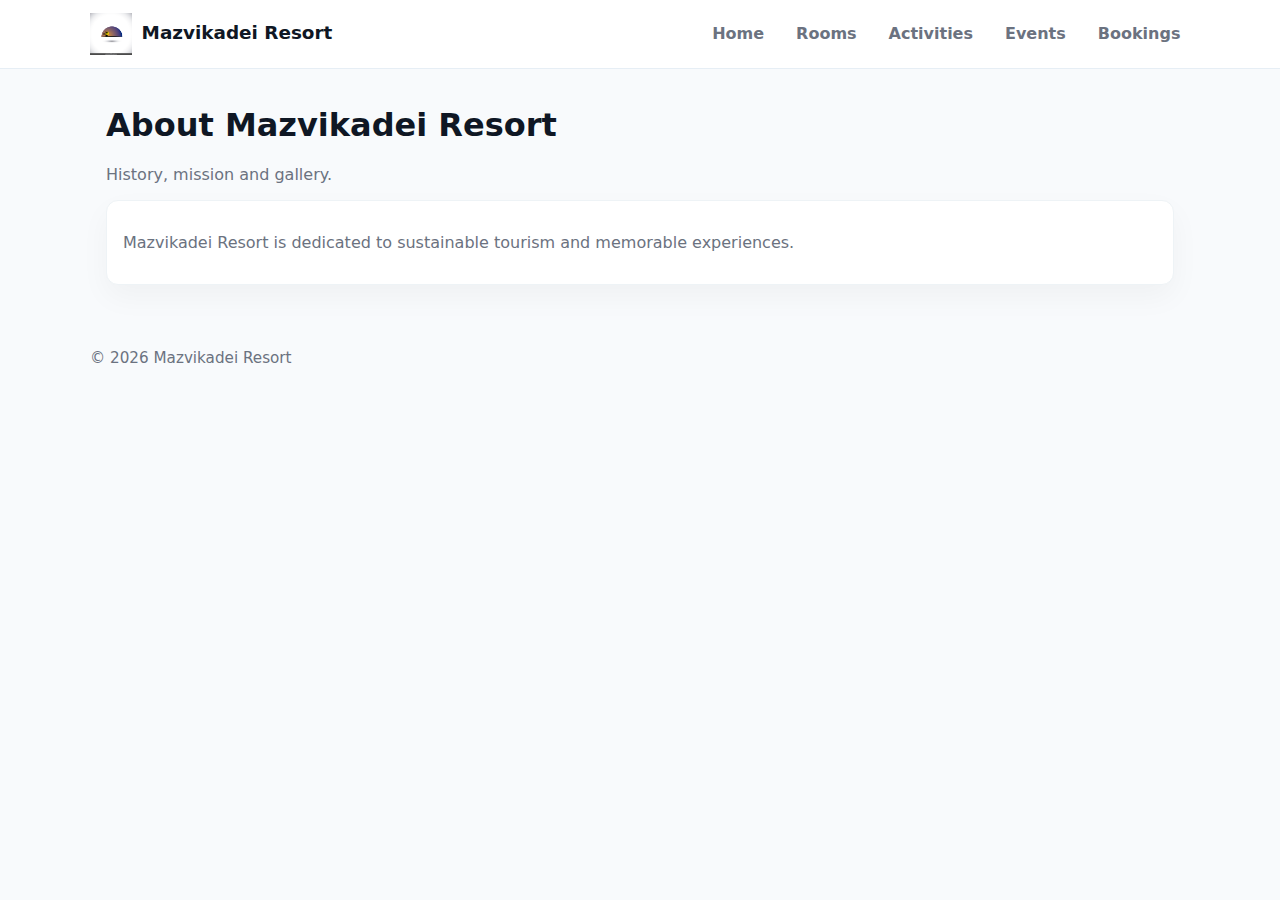
<file: about.html>
<!doctype html><html lang="en"><head><meta charset='utf-8'/><meta name='viewport' content='width=device-width,initial-scale=1'/><title>About - Mazvikadei Resort</title><link rel='stylesheet' href='styles.css'/></head><body>
<header class="site-header"><div class="container header-inner"><div class="brand"><img src="assets/logo.jpg" style="height:42px;margin-right:.6rem;vertical-align:middle">Mazvikadei Resort</div><nav class="nav"><a href="index.html">Home</a><a href="rooms.html">Rooms</a><a href="activities.html">Activities</a><a href="events.html">Events</a><a href="bookings.html">Bookings</a></nav></div></header>
<main class="container">
  <h1>About Mazvikadei Resort</h1>
  <p class="muted">History, mission and gallery.</p>
  <div class="card"><p class="muted">Mazvikadei Resort is dedicated to sustainable tourism and memorable experiences.</p></div>
</main>
<footer class="site-footer container">© <span id="year"></span> Mazvikadei Resort</footer>
<script src="app.js"></script>
</body></html>
</file>
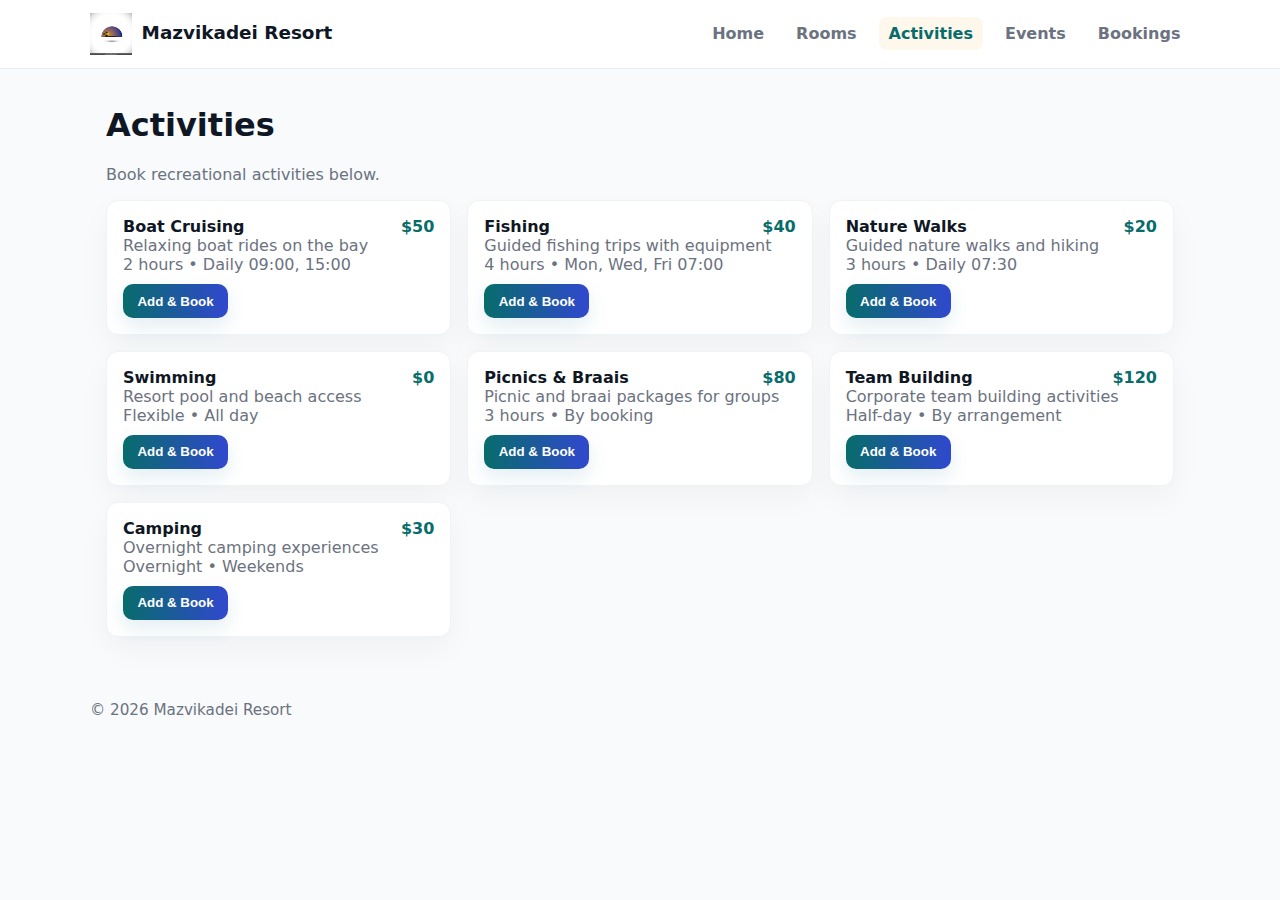
<file: activities.html>
<!doctype html>
<html lang="en"><head><meta charset="utf-8"/><meta name="viewport" content="width=device-width,initial-scale=1"/><title>Activities - Mazvikadei Resort</title><link rel="stylesheet" href="styles.css"/></head><body>
<header class="site-header"><div class="container header-inner"><div class="brand"><img src="assets/logo.jpg" style="height:42px;margin-right:.6rem;vertical-align:middle">Mazvikadei Resort</div><nav class="nav"><a href="index.html">Home</a><a href="rooms.html">Rooms</a><a href="activities.html" class="active">Activities</a><a href="events.html">Events</a><a href="bookings.html">Bookings</a></nav></div></header>
<main class="container"><h1>Activities</h1><p class="muted">Book recreational activities below.</p><div id="activitiesList" class="rooms-grid"></div></main>
<footer class="site-footer container">© <span id="year"></span> Mazvikadei Resort</footer>
<script src="app.js"></script>
</body></html>
</file>
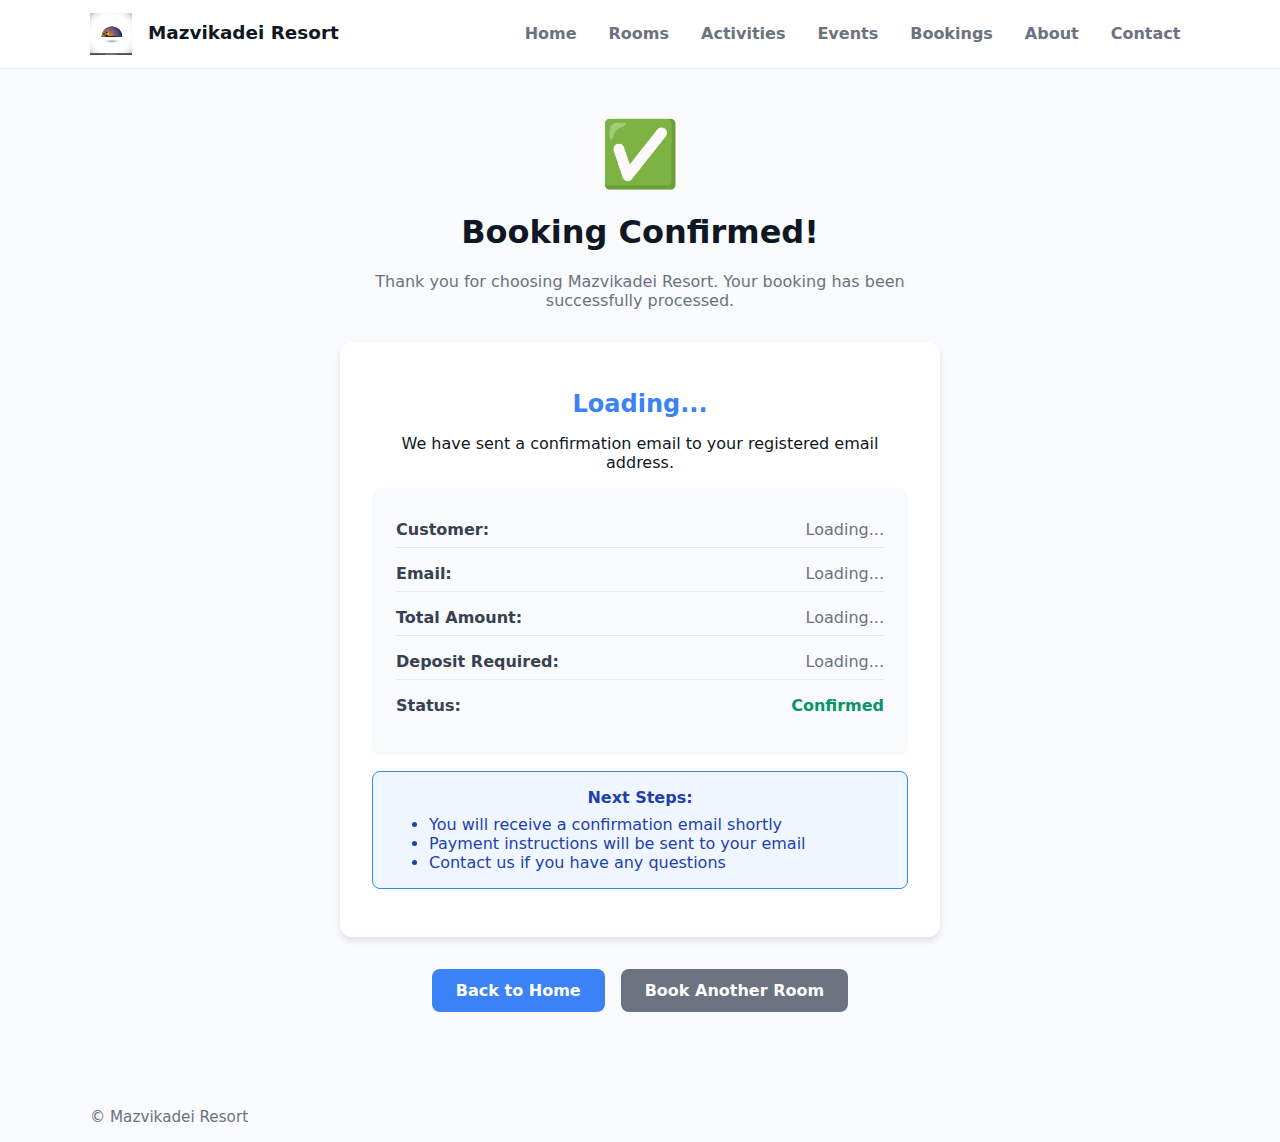
<file: booking_confirmation.html>
<!doctype html>
<html lang="en">
<head>
    <meta charset="utf-8" />
    <meta name="viewport" content="width=device-width,initial-scale=1" />
    <title>Booking Confirmation - Mazvikadei Resort</title>
    <link rel="stylesheet" href="styles.css" />
    <style>
        .confirmation-container {
            max-width: 600px;
            margin: 2rem auto;
            text-align: center;
        }
        .success-icon {
            font-size: 4rem;
            color: #059669;
            margin-bottom: 1rem;
        }
        .confirmation-card {
            background: white;
            border-radius: 12px;
            padding: 2rem;
            box-shadow: 0 4px 6px rgba(0,0,0,0.1);
            margin: 2rem 0;
        }
        .booking-reference {
            font-size: 1.5rem;
            font-weight: 700;
            color: #3b82f6;
            margin: 1rem 0;
        }
        .booking-details {
            text-align: left;
            background: #f9fafb;
            border-radius: 8px;
            padding: 1.5rem;
            margin: 1rem 0;
        }
        .detail-row {
            display: flex;
            justify-content: space-between;
            margin-bottom: 0.5rem;
            padding: 0.5rem 0;
            border-bottom: 1px solid #e5e7eb;
        }
        .detail-row:last-child {
            border-bottom: none;
        }
        .detail-label {
            font-weight: 600;
            color: #374151;
        }
        .detail-value {
            color: #6b7280;
        }
        .action-buttons {
            display: flex;
            gap: 1rem;
            justify-content: center;
            margin-top: 2rem;
        }
        .btn {
            padding: 0.75rem 1.5rem;
            border-radius: 8px;
            text-decoration: none;
            font-weight: 600;
            transition: all 0.3s ease;
        }
        .btn-primary {
            background: #3b82f6;
            color: white;
        }
        .btn-primary:hover {
            background: #2563eb;
        }
        .btn-secondary {
            background: #6b7280;
            color: white;
        }
        .btn-secondary:hover {
            background: #4b5563;
        }
    </style>
</head>
<body>
    <header class="site-header">
        <div class="container header-inner">
            <div class="brand">
                <img src="assets/logo.jpg" style="height:42px;margin-right:.6rem;vertical-align:middle">
                Mazvikadei Resort
            </div>
            <nav class="nav">
                <a href="index.html">Home</a>
                <a href="enhanced_rooms.html">Rooms</a>
                <a href="activities.html">Activities</a>
                <a href="events.html">Events</a>
                <a href="enhanced_bookings.html">Bookings</a>
                <a href="about.html">About</a>
                <a href="contact.html">Contact</a>
            </nav>
        </div>
    </header>

    <main class="container">
        <div class="confirmation-container">
            <div class="success-icon">✅</div>
            <h1>Booking Confirmed!</h1>
            <p class="muted">Thank you for choosing Mazvikadei Resort. Your booking has been successfully processed.</p>
            
            <div class="confirmation-card">
                <div class="booking-reference" id="bookingReference">Loading...</div>
                <p>We have sent a confirmation email to your registered email address.</p>
                
                <div class="booking-details" id="bookingDetails">
                    <div class="detail-row">
                        <span class="detail-label">Customer:</span>
                        <span class="detail-value" id="customerName">Loading...</span>
                    </div>
                    <div class="detail-row">
                        <span class="detail-label">Email:</span>
                        <span class="detail-value" id="customerEmail">Loading...</span>
                    </div>
                    <div class="detail-row">
                        <span class="detail-label">Total Amount:</span>
                        <span class="detail-value" id="totalAmount">Loading...</span>
                    </div>
                    <div class="detail-row">
                        <span class="detail-label">Deposit Required:</span>
                        <span class="detail-value" id="depositAmount">Loading...</span>
                    </div>
                    <div class="detail-row">
                        <span class="detail-label">Status:</span>
                        <span class="detail-value" style="color: #059669; font-weight: 600;">Confirmed</span>
                    </div>
                </div>
                
                <div style="background: #eff6ff; border: 1px solid #3b82f6; border-radius: 8px; padding: 1rem; margin: 1rem 0;">
                    <h4 style="margin: 0 0 0.5rem 0; color: #1e40af;">Next Steps:</h4>
                    <ul style="text-align: left; margin: 0; color: #1e40af;">
                        <li>You will receive a confirmation email shortly</li>
                        <li>Payment instructions will be sent to your email</li>
                        <li>Contact us if you have any questions</li>
                    </ul>
                </div>
            </div>
            
            <div class="action-buttons">
                <a href="index.html" class="btn btn-primary">Back to Home</a>
                <a href="enhanced_rooms.html" class="btn btn-secondary">Book Another Room</a>
            </div>
        </div>
    </main>

    <footer class="site-footer container">© <span id="year"></span> Mazvikadei Resort</footer>
    
    <script>
        document.addEventListener('DOMContentLoaded', function() {
            // Get booking reference from URL
            const urlParams = new URLSearchParams(window.location.search);
            const bookingRef = urlParams.get('ref');
            
            if (bookingRef) {
                document.getElementById('bookingReference').textContent = bookingRef;
                loadBookingDetails(bookingRef);
            } else {
                // Try to get from localStorage as fallback
                const pendingBooking = localStorage.getItem('pendingBooking');
                if (pendingBooking) {
                    const bookingData = JSON.parse(pendingBooking);
                    document.getElementById('bookingReference').textContent = 'MZ' + Date.now();
                    displayBookingData(bookingData);
                }
            }
        });

        async function loadBookingDetails(bookingRef) {
            try {
                // In a real implementation, you would fetch booking details from the server
                // For now, we'll use localStorage data
                const pendingBooking = localStorage.getItem('pendingBooking');
                if (pendingBooking) {
                    const bookingData = JSON.parse(pendingBooking);
                    displayBookingData(bookingData);
                }
            } catch (error) {
                console.error('Error loading booking details:', error);
            }
        }

        function displayBookingData(bookingData) {
            // Calculate totals
            const subtotal = bookingData.items.reduce((sum, item) => {
                return sum + (parseFloat(item.price) * (item.quantity || 1));
            }, 0);
            const deposit = subtotal * 0.2;
            
            // Update display
            document.getElementById('customerName').textContent = bookingData.customer?.fullname || 'N/A';
            document.getElementById('customerEmail').textContent = bookingData.customer?.email || 'N/A';
            document.getElementById('totalAmount').textContent = `$${subtotal.toFixed(2)}`;
            document.getElementById('depositAmount').textContent = `$${deposit.toFixed(2)}`;
        }
    </script>
</body>
</html>
</file>
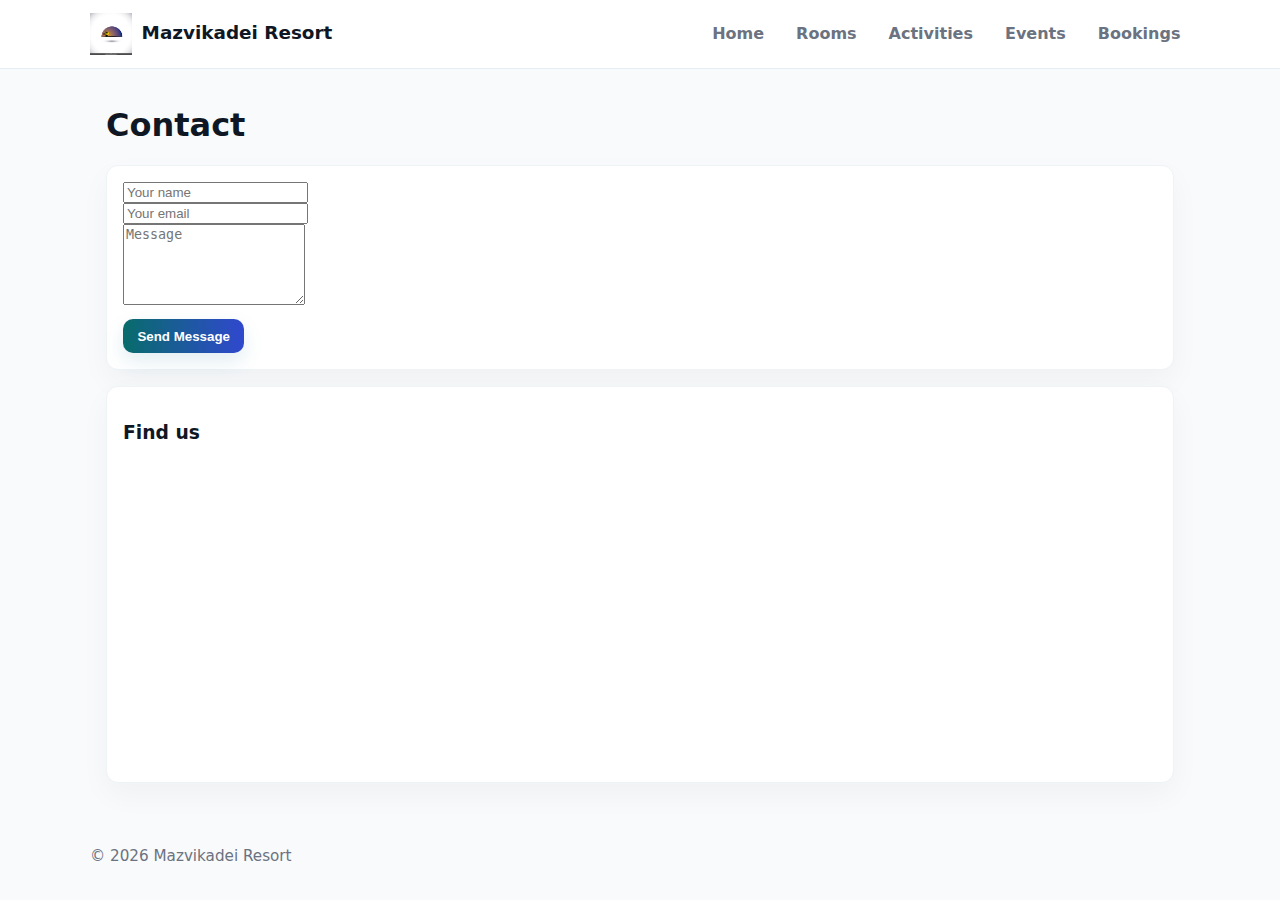
<file: contact.html>
<!doctype html><html lang="en"><head><meta charset='utf-8'/><meta name='viewport' content='width=device-width,initial-scale=1'/><title>Contact - Mazvikadei Resort</title><link rel='stylesheet' href='styles.css'/></head><body>
<header class="site-header"><div class="container header-inner"><div class="brand"><img src="assets/logo.jpg" style="height:42px;margin-right:.6rem;vertical-align:middle">Mazvikadei Resort</div><nav class="nav"><a href="index.html">Home</a><a href="rooms.html">Rooms</a><a href="activities.html">Activities</a><a href="events.html">Events</a><a href="bookings.html">Bookings</a></nav></div></header>
<main class="container">
  <h1>Contact</h1>
  <div class="card">
    <form id="contactForm">
      <div class="form-row"><input name="name" required placeholder="Your name"></div>
      <div class="form-row"><input name="email" type="email" required placeholder="Your email"></div>
      <div class="form-row"><textarea name="message" required placeholder="Message" rows="5"></textarea></div>
      <div style="margin-top:.6rem"><button class="btn primary">Send Message</button></div>
    </form>
  </div>
  <div style="margin-top:1rem" class="card">
    <h3>Find us</h3>
    <!-- Google Maps embed placeholder: replace the src with your Google Maps embed link -->
    <iframe width="100%" height="300" frameborder="0" style="border:0" src="https://www.google.com/maps/embed?pb=" allowfullscreen></iframe>
  </div>
</main>
<footer class="site-footer container">© <span id="year"></span> Mazvikadei Resort</footer>
<script src="app.js"></script>
</body></html>
</file>
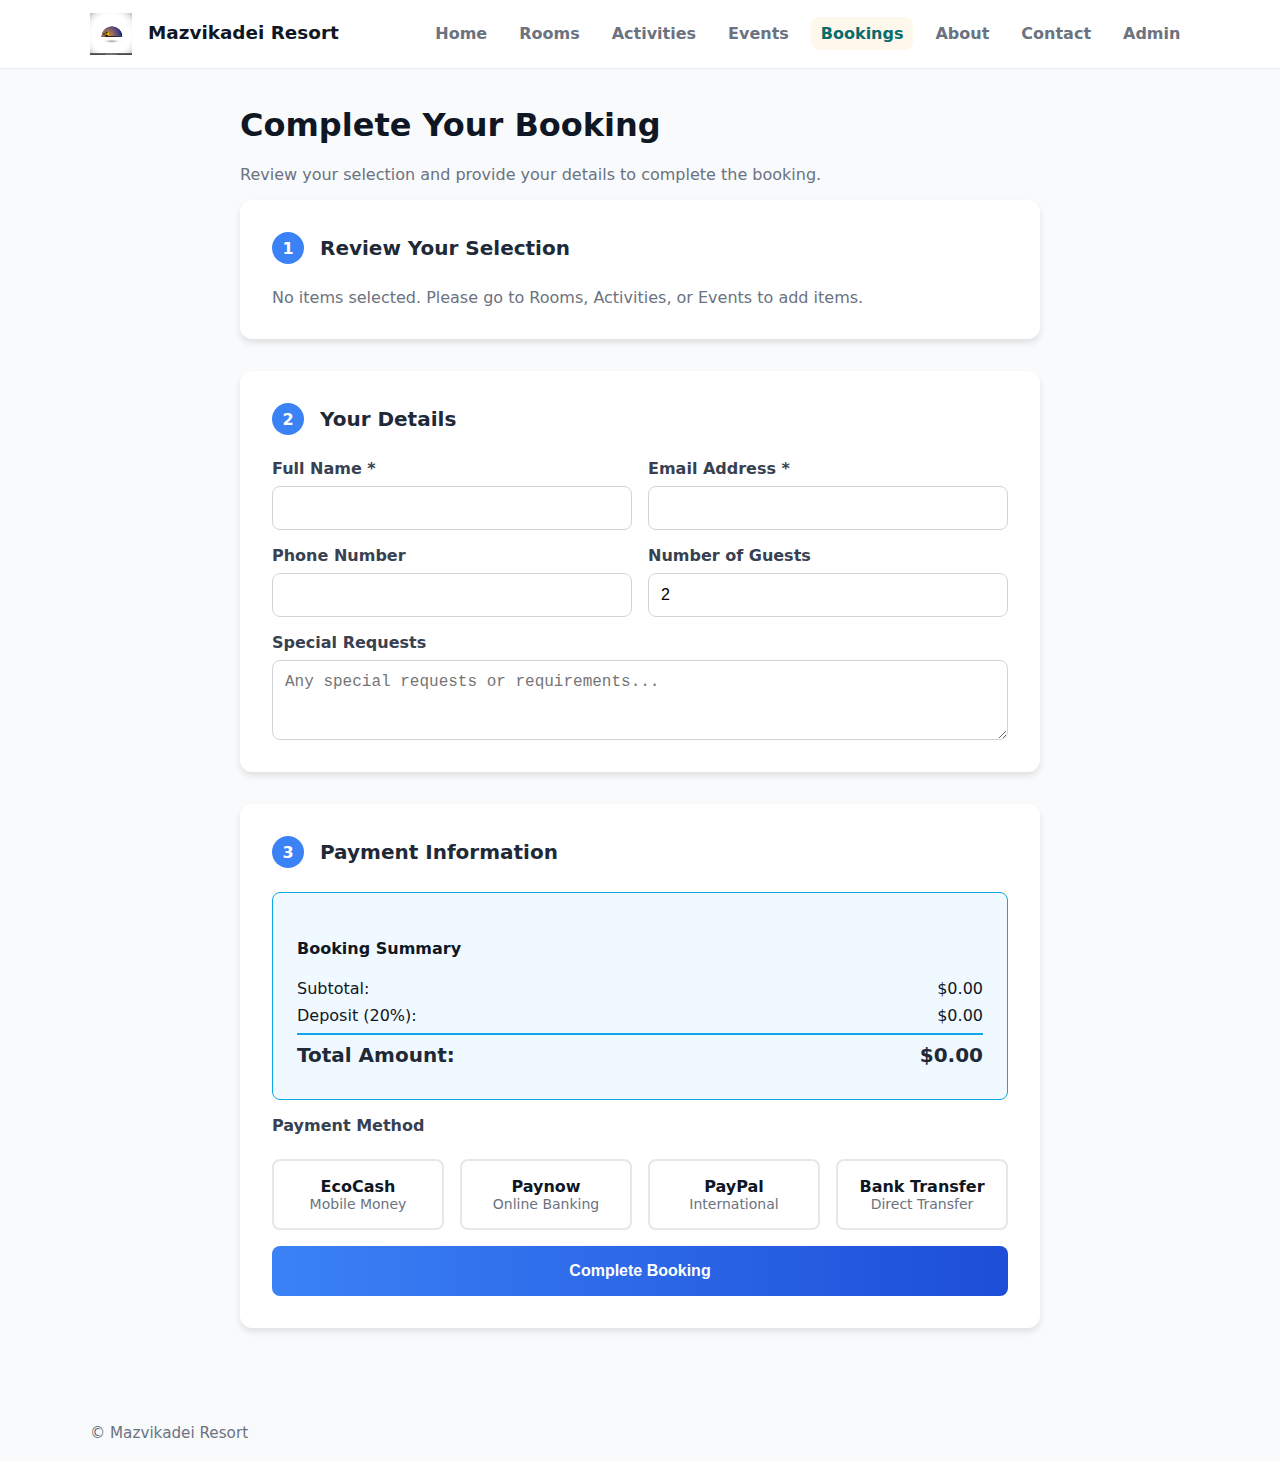
<file: enhanced_bookings.html>
<!doctype html>
<html lang="en">
<head>
    <meta charset="utf-8" />
    <meta name="viewport" content="width=device-width,initial-scale=1" />
    <title>Bookings - Mazvikadei Resort</title>
    <link rel="stylesheet" href="styles.css" />
    <style>
        .booking-container {
            max-width: 800px;
            margin: 0 auto;
        }
        .booking-step {
            background: white;
            border-radius: 12px;
            padding: 2rem;
            margin-bottom: 2rem;
            box-shadow: 0 4px 6px rgba(0,0,0,0.1);
        }
        .step-header {
            display: flex;
            align-items: center;
            margin-bottom: 1.5rem;
        }
        .step-number {
            background: #3b82f6;
            color: white;
            width: 2rem;
            height: 2rem;
            border-radius: 50%;
            display: flex;
            align-items: center;
            justify-content: center;
            font-weight: bold;
            margin-right: 1rem;
        }
        .step-title {
            font-size: 1.25rem;
            font-weight: 700;
            color: #1f2937;
        }
        .form-grid {
            display: grid;
            grid-template-columns: repeat(auto-fit, minmax(250px, 1fr));
            gap: 1rem;
            margin-bottom: 1rem;
        }
        .form-group {
            display: flex;
            flex-direction: column;
        }
        .form-group label {
            font-weight: 600;
            margin-bottom: 0.5rem;
            color: #374151;
        }
        .form-group input,
        .form-group select,
        .form-group textarea {
            padding: 0.75rem;
            border: 1px solid #d1d5db;
            border-radius: 8px;
            font-size: 1rem;
            transition: border-color 0.3s ease;
        }
        .form-group input:focus,
        .form-group select:focus,
        .form-group textarea:focus {
            outline: none;
            border-color: #3b82f6;
            box-shadow: 0 0 0 3px rgba(59, 130, 246, 0.1);
        }
        .item-card {
            background: #f9fafb;
            border: 1px solid #e5e7eb;
            border-radius: 8px;
            padding: 1rem;
            margin-bottom: 1rem;
        }
        .item-header {
            display: flex;
            justify-content: space-between;
            align-items: start;
            margin-bottom: 0.5rem;
        }
        .item-title {
            font-weight: 600;
            color: #1f2937;
        }
        .item-price {
            font-weight: 700;
            color: #059669;
        }
        .item-details {
            color: #6b7280;
            font-size: 0.875rem;
            margin-bottom: 0.5rem;
        }
        .remove-btn {
            background: #ef4444;
            color: white;
            border: none;
            padding: 0.25rem 0.5rem;
            border-radius: 4px;
            font-size: 0.75rem;
            cursor: pointer;
        }
        .summary-card {
            background: #f0f9ff;
            border: 1px solid #0ea5e9;
            border-radius: 8px;
            padding: 1.5rem;
            margin: 1rem 0;
        }
        .summary-row {
            display: flex;
            justify-content: space-between;
            margin-bottom: 0.5rem;
        }
        .summary-total {
            font-weight: 700;
            font-size: 1.25rem;
            color: #1f2937;
            border-top: 2px solid #0ea5e9;
            padding-top: 0.5rem;
        }
        .btn-primary {
            background: linear-gradient(90deg, #3b82f6, #1d4ed8);
            color: white;
            border: none;
            padding: 1rem 2rem;
            border-radius: 8px;
            font-weight: 600;
            cursor: pointer;
            transition: all 0.3s ease;
            width: 100%;
            font-size: 1rem;
        }
        .btn-primary:hover {
            background: linear-gradient(90deg, #2563eb, #1e40af);
            transform: translateY(-1px);
        }
        .btn-secondary {
            background: #6b7280;
            color: white;
            border: none;
            padding: 0.75rem 1.5rem;
            border-radius: 8px;
            font-weight: 600;
            cursor: pointer;
            transition: all 0.3s ease;
        }
        .btn-secondary:hover {
            background: #4b5563;
        }
        .payment-methods {
            display: grid;
            grid-template-columns: repeat(auto-fit, minmax(150px, 1fr));
            gap: 1rem;
            margin: 1rem 0;
        }
        .payment-method {
            border: 2px solid #e5e7eb;
            border-radius: 8px;
            padding: 1rem;
            text-align: center;
            cursor: pointer;
            transition: all 0.3s ease;
        }
        .payment-method:hover {
            border-color: #3b82f6;
        }
        .payment-method.selected {
            border-color: #3b82f6;
            background: #eff6ff;
        }
        .status-message {
            padding: 1rem;
            border-radius: 8px;
            margin: 1rem 0;
            font-weight: 600;
        }
        .status-success {
            background: #d1fae5;
            color: #065f46;
            border: 1px solid #a7f3d0;
        }
        .status-error {
            background: #fee2e2;
            color: #991b1b;
            border: 1px solid #fca5a5;
        }
        .status-info {
            background: #dbeafe;
            color: #1e40af;
            border: 1px solid #93c5fd;
        }
    </style>
</head>
<body>
    <header class="site-header">
        <div class="container header-inner">
            <div class="brand">
                <img src="assets/logo.jpg" style="height:42px;margin-right:.6rem;vertical-align:middle">
                Mazvikadei Resort
            </div>
            <nav class="nav">
                <a href="index.html">Home</a>
                <a href="enhanced_rooms.html">Rooms</a>
                <a href="activities.html">Activities</a>
                <a href="events.html">Events</a>
                <a href="enhanced_bookings.html" class="active">Bookings</a>
                <a href="about.html">About</a>
                <a href="contact.html">Contact</a>
                <a href="admin/login.php">Admin</a>
            </nav>
        </div>
    </header>

    <main class="container">
        <div class="booking-container">
            <h1>Complete Your Booking</h1>
            <p class="muted">Review your selection and provide your details to complete the booking.</p>

            <!-- Step 1: Review Items -->
            <div class="booking-step">
                <div class="step-header">
                    <div class="step-number">1</div>
                    <div class="step-title">Review Your Selection</div>
                </div>
                <div id="selectedItems">
                    <div class="muted">No items selected. Please go to Rooms, Activities, or Events to add items.</div>
                </div>
            </div>

            <!-- Step 2: Customer Details -->
            <div class="booking-step">
                <div class="step-header">
                    <div class="step-number">2</div>
                    <div class="step-title">Your Details</div>
                </div>
                <form id="customerForm">
                    <div class="form-grid">
                        <div class="form-group">
                            <label for="fullname">Full Name *</label>
                            <input type="text" id="fullname" name="fullname" required>
                        </div>
                        <div class="form-group">
                            <label for="email">Email Address *</label>
                            <input type="email" id="email" name="email" required>
                        </div>
                        <div class="form-group">
                            <label for="phone">Phone Number</label>
                            <input type="tel" id="phone" name="phone">
                        </div>
                        <div class="form-group">
                            <label for="guests">Number of Guests</label>
                            <input type="number" id="guests" name="guests" min="1" value="2">
                        </div>
                    </div>
                    <div class="form-group">
                        <label for="special_requests">Special Requests</label>
                        <textarea id="special_requests" name="special_requests" rows="3" 
                                  placeholder="Any special requests or requirements..."></textarea>
                    </div>
                </form>
            </div>

            <!-- Step 3: Payment -->
            <div class="booking-step">
                <div class="step-header">
                    <div class="step-number">3</div>
                    <div class="step-title">Payment Information</div>
                </div>
                
                <div class="summary-card">
                    <h4>Booking Summary</h4>
                    <div id="bookingSummary">
                        <div class="summary-row">
                            <span>Subtotal:</span>
                            <span id="subtotal">$0.00</span>
                        </div>
                        <div class="summary-row">
                            <span>Deposit (20%):</span>
                            <span id="deposit">$0.00</span>
                        </div>
                        <div class="summary-row summary-total">
                            <span>Total Amount:</span>
                            <span id="total">$0.00</span>
                        </div>
                    </div>
                </div>

                <div class="form-group">
                    <label>Payment Method</label>
                    <div class="payment-methods">
                        <div class="payment-method" data-method="ecocash">
                            <div style="font-weight: 600;">EcoCash</div>
                            <div style="font-size: 0.875rem; color: #6b7280;">Mobile Money</div>
                        </div>
                        <div class="payment-method" data-method="paynow">
                            <div style="font-weight: 600;">Paynow</div>
                            <div style="font-size: 0.875rem; color: #6b7280;">Online Banking</div>
                        </div>
                        <div class="payment-method" data-method="paypal">
                            <div style="font-weight: 600;">PayPal</div>
                            <div style="font-size: 0.875rem; color: #6b7280;">International</div>
                        </div>
                        <div class="payment-method" data-method="bank">
                            <div style="font-weight: 600;">Bank Transfer</div>
                            <div style="font-size: 0.875rem; color: #6b7280;">Direct Transfer</div>
                        </div>
                    </div>
                </div>

                <button class="btn-primary" onclick="submitBooking()">
                    Complete Booking
                </button>
                
                <div id="bookingStatus"></div>
            </div>
        </div>
    </main>

    <footer class="site-footer container">© <span id="year"></span> Mazvikadei Resort</footer>
    
    <script>
        let selectedItems = [];
        let selectedPaymentMethod = null;

        document.addEventListener('DOMContentLoaded', function() {
            loadSelectedItems();
            setupPaymentMethods();
        });

        function loadSelectedItems() {
            const pendingBooking = localStorage.getItem('pendingBooking');
            if (pendingBooking) {
                const bookingData = JSON.parse(pendingBooking);
                selectedItems = bookingData.items || [];
                displaySelectedItems();
                calculateTotal();
            }
        }

        function displaySelectedItems() {
            const container = document.getElementById('selectedItems');
            
            if (selectedItems.length === 0) {
                container.innerHTML = '<div class="muted">No items selected. Please go to Rooms, Activities, or Events to add items.</div>';
                return;
            }
            
            const itemsHTML = selectedItems.map((item, index) => `
                <div class="item-card">
                    <div class="item-header">
                        <div class="item-title">${item.title}</div>
                        <div class="item-price">$${parseFloat(item.price).toFixed(2)}</div>
                    </div>
                    <div class="item-details">
                        Quantity: ${item.quantity || 1} | 
                        ${item.check_in_date ? `Check-in: ${item.check_in_date}` : ''}
                        ${item.check_out_date ? ` | Check-out: ${item.check_out_date}` : ''}
                    </div>
                    <button class="remove-btn" onclick="removeItem(${index})">Remove</button>
                </div>
            `).join('');
            
            container.innerHTML = itemsHTML;
        }

        function removeItem(index) {
            selectedItems.splice(index, 1);
            displaySelectedItems();
            calculateTotal();
        }

        function calculateTotal() {
            const subtotal = selectedItems.reduce((sum, item) => {
                return sum + (parseFloat(item.price) * (item.quantity || 1));
            }, 0);
            
            const deposit = subtotal * 0.2;
            const total = subtotal;
            
            document.getElementById('subtotal').textContent = `$${subtotal.toFixed(2)}`;
            document.getElementById('deposit').textContent = `$${deposit.toFixed(2)}`;
            document.getElementById('total').textContent = `$${total.toFixed(2)}`;
        }

        function setupPaymentMethods() {
            const paymentMethods = document.querySelectorAll('.payment-method');
            paymentMethods.forEach(method => {
                method.addEventListener('click', function() {
                    paymentMethods.forEach(m => m.classList.remove('selected'));
                    this.classList.add('selected');
                    selectedPaymentMethod = this.dataset.method;
                });
            });
        }

        async function submitBooking() {
            // Validate form
            const form = document.getElementById('customerForm');
            if (!form.checkValidity()) {
                form.reportValidity();
                return;
            }
            
            if (selectedItems.length === 0) {
                showStatus('Please select at least one item to book.', 'error');
                return;
            }
            
            if (!selectedPaymentMethod) {
                showStatus('Please select a payment method.', 'error');
                return;
            }
            
            // Get form data
            const formData = new FormData(form);
            const customer = {
                fullname: formData.get('fullname'),
                email: formData.get('email'),
                phone: formData.get('phone')
            };
            
            const bookingData = {
                type: 'room', // Default to room, could be dynamic
                items: selectedItems,
                customer: customer,
                special_requests: formData.get('special_requests'),
                payment_method: selectedPaymentMethod
            };
            
            // Add dates if available
            const pendingBooking = localStorage.getItem('pendingBooking');
            if (pendingBooking) {
                const data = JSON.parse(pendingBooking);
                bookingData.check_in_date = data.check_in_date;
                bookingData.check_out_date = data.check_out_date;
            }
            
            showStatus('Processing your booking...', 'info');
            
            try {
                const response = await fetch('php/enhanced_book.php', {
                    method: 'POST',
                    headers: {
                        'Content-Type': 'application/json',
                    },
                    body: JSON.stringify(bookingData)
                });
                
                const result = await response.json();
                
                if (result.ok) {
                    showStatus(`Booking successful! Your booking reference is: ${result.booking_reference}`, 'success');
                    
                    // Clear localStorage
                    localStorage.removeItem('pendingBooking');
                    selectedItems = [];
                    
                    // Redirect to confirmation page after 3 seconds
                    setTimeout(() => {
                        window.location.href = 'booking_confirmation.html?ref=' + result.booking_reference;
                    }, 3000);
                } else {
                    showStatus(`Booking failed: ${result.message || 'Unknown error'}`, 'error');
                }
            } catch (error) {
                console.error('Booking error:', error);
                showStatus('Booking failed. Please try again.', 'error');
            }
        }

        function showStatus(message, type) {
            const statusDiv = document.getElementById('bookingStatus');
            statusDiv.innerHTML = `<div class="status-message status-${type}">${message}</div>`;
        }
    </script>
</body>
</html>
</file>
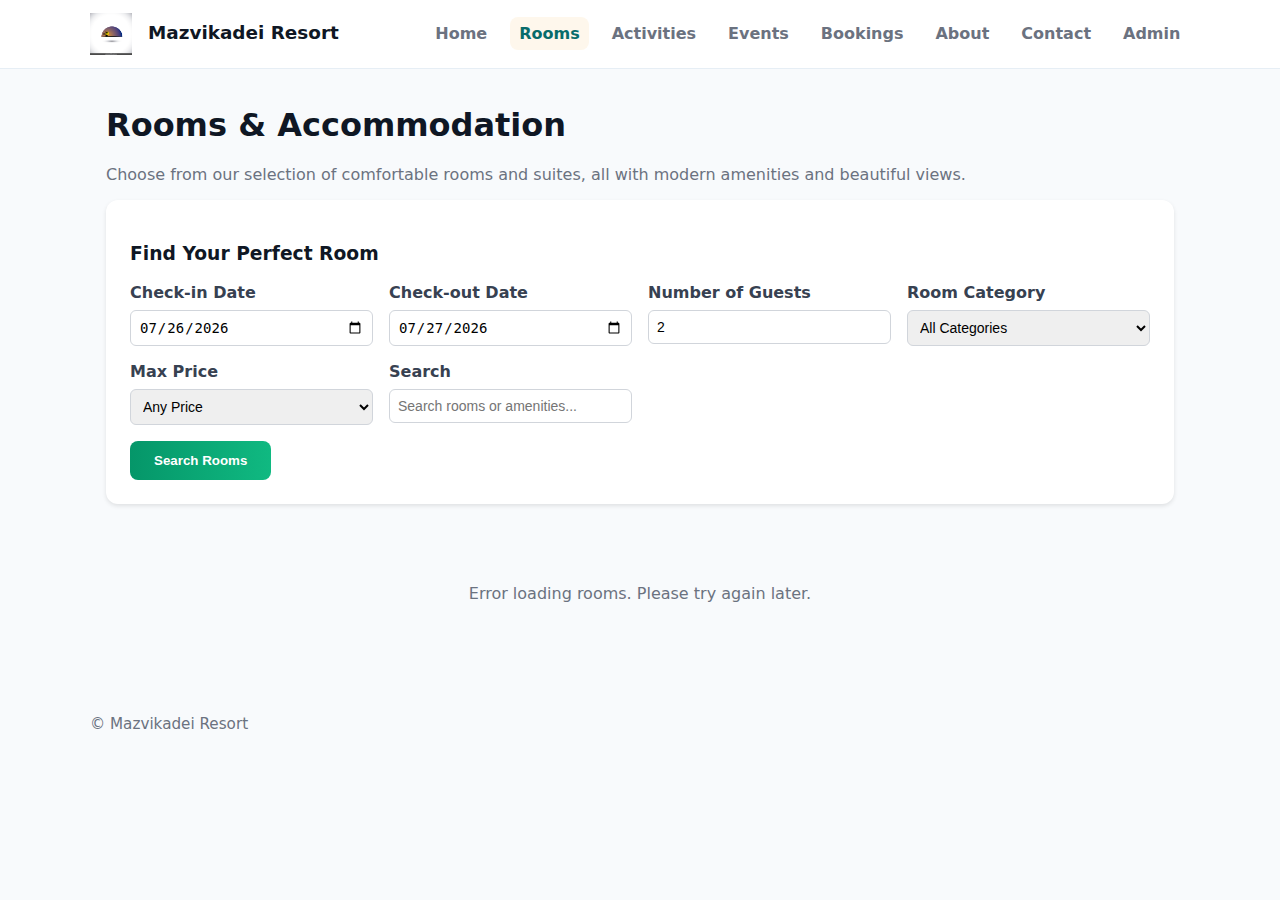
<file: enhanced_rooms.html>
<!doctype html>
<html lang="en">
<head>
    <meta charset="utf-8" />
    <meta name="viewport" content="width=device-width,initial-scale=1" />
    <title>Rooms - Mazvikadei Resort</title>
    <link rel="stylesheet" href="styles.css" />
    <style>
        .room-card {
            background: white;
            border-radius: 12px;
            overflow: hidden;
            box-shadow: 0 4px 6px rgba(0,0,0,0.1);
            transition: transform 0.3s ease, box-shadow 0.3s ease;
        }
        .room-card:hover {
            transform: translateY(-4px);
            box-shadow: 0 8px 25px rgba(0,0,0,0.15);
        }
        .room-image {
            width: 100%;
            height: 200px;
            object-fit: cover;
        }
        .room-content {
            padding: 1.5rem;
        }
        .room-title {
            font-size: 1.25rem;
            font-weight: 700;
            margin: 0 0 0.5rem 0;
            color: #1f2937;
        }
        .room-price {
            font-size: 1.5rem;
            font-weight: 800;
            color: #059669;
            margin: 0.5rem 0;
        }
        .room-amenities {
            color: #6b7280;
            font-size: 0.875rem;
            margin: 0.5rem 0;
        }
        .room-description {
            color: #374151;
            margin: 0.5rem 0;
            line-height: 1.5;
        }
        .filter-section {
            background: white;
            padding: 1.5rem;
            border-radius: 12px;
            box-shadow: 0 2px 4px rgba(0,0,0,0.1);
            margin-bottom: 2rem;
        }
        .filter-grid {
            display: grid;
            grid-template-columns: repeat(auto-fit, minmax(200px, 1fr));
            gap: 1rem;
            margin-bottom: 1rem;
        }
        .filter-group {
            display: flex;
            flex-direction: column;
        }
        .filter-group label {
            font-weight: 600;
            margin-bottom: 0.5rem;
            color: #374151;
        }
        .filter-group input,
        .filter-group select {
            padding: 0.5rem;
            border: 1px solid #d1d5db;
            border-radius: 6px;
            font-size: 0.875rem;
        }
        .search-btn {
            background: linear-gradient(90deg, #059669, #10b981);
            color: white;
            border: none;
            padding: 0.75rem 1.5rem;
            border-radius: 8px;
            font-weight: 600;
            cursor: pointer;
            transition: all 0.3s ease;
        }
        .search-btn:hover {
            background: linear-gradient(90deg, #047857, #059669);
            transform: translateY(-1px);
        }
        .rooms-grid {
            display: grid;
            grid-template-columns: repeat(auto-fill, minmax(350px, 1fr));
            gap: 1.5rem;
            margin-top: 2rem;
        }
        .loading {
            text-align: center;
            padding: 2rem;
            color: #6b7280;
        }
        .no-rooms {
            text-align: center;
            padding: 3rem;
            color: #6b7280;
        }
        .book-btn {
            background: linear-gradient(90deg, #3b82f6, #1d4ed8);
            color: white;
            border: none;
            padding: 0.75rem 1.5rem;
            border-radius: 8px;
            font-weight: 600;
            cursor: pointer;
            width: 100%;
            margin-top: 1rem;
            transition: all 0.3s ease;
        }
        .book-btn:hover {
            background: linear-gradient(90deg, #2563eb, #1e40af);
            transform: translateY(-1px);
        }
        .availability-badge {
            display: inline-block;
            padding: 0.25rem 0.5rem;
            border-radius: 4px;
            font-size: 0.75rem;
            font-weight: 600;
            text-transform: uppercase;
        }
        .available {
            background: #d1fae5;
            color: #065f46;
        }
        .occupied {
            background: #fee2e2;
            color: #991b1b;
        }
        .maintenance {
            background: #fef3c7;
            color: #92400e;
        }
    </style>
</head>
<body>
    <header class="site-header">
        <div class="container header-inner">
            <div class="brand">
                <img src="assets/logo.jpg" style="height:42px;margin-right:.6rem;vertical-align:middle">
                Mazvikadei Resort
            </div>
            <nav class="nav">
                <a href="index.html">Home</a>
                <a href="enhanced_rooms.html" class="active">Rooms</a>
                <a href="activities.html">Activities</a>
                <a href="events.html">Events</a>
                <a href="bookings.html">Bookings</a>
                <a href="about.html">About</a>
                <a href="contact.html">Contact</a>
                <a href="admin/login.php">Admin</a>
            </nav>
        </div>
    </header>

    <main class="container">
        <h1>Rooms & Accommodation</h1>
        <p class="muted">Choose from our selection of comfortable rooms and suites, all with modern amenities and beautiful views.</p>
        
        <!-- Enhanced Filter Section -->
        <div class="filter-section">
            <h3>Find Your Perfect Room</h3>
            <div class="filter-grid">
                <div class="filter-group">
                    <label for="checkin">Check-in Date</label>
                    <input type="date" id="checkin" name="checkin">
                </div>
                <div class="filter-group">
                    <label for="checkout">Check-out Date</label>
                    <input type="date" id="checkout" name="checkout">
                </div>
                <div class="filter-group">
                    <label for="guests">Number of Guests</label>
                    <input type="number" id="guests" name="guests" min="1" max="10" value="2">
                </div>
                <div class="filter-group">
                    <label for="category">Room Category</label>
                    <select id="category" name="category">
                        <option value="">All Categories</option>
                    </select>
                </div>
                <div class="filter-group">
                    <label for="priceRange">Max Price</label>
                    <select id="priceRange" name="priceRange">
                        <option value="">Any Price</option>
                        <option value="100">Under $100</option>
                        <option value="200">Under $200</option>
                        <option value="300">Under $300</option>
                        <option value="500">Under $500</option>
                    </select>
                </div>
                <div class="filter-group">
                    <label for="search">Search</label>
                    <input type="text" id="search" name="search" placeholder="Search rooms or amenities...">
                </div>
            </div>
            <button class="search-btn" onclick="searchRooms()">Search Rooms</button>
        </div>

        <!-- Rooms Grid -->
        <div id="roomsContainer">
            <div class="loading">Loading rooms...</div>
        </div>
    </main>

    <footer class="site-footer container">© <span id="year"></span> Mazvikadei Resort</footer>
    
    <script>
        let allRooms = [];
        let filteredRooms = [];

        // Set default dates
        document.addEventListener('DOMContentLoaded', function() {
            const today = new Date();
            const tomorrow = new Date(today);
            tomorrow.setDate(tomorrow.getDate() + 1);
            
            document.getElementById('checkin').value = today.toISOString().split('T')[0];
            document.getElementById('checkout').value = tomorrow.toISOString().split('T')[0];
            
            loadRooms();
        });

        async function loadRooms() {
            try {
                const response = await fetch('php/api/rooms.php');
                const data = await response.json();
                
                allRooms = data.rooms;
                filteredRooms = [...allRooms];
                
                // Populate category filter
                const categorySelect = document.getElementById('category');
                const categories = data.categories;
                categories.forEach(category => {
                    const option = document.createElement('option');
                    option.value = category.id;
                    option.textContent = category.name;
                    categorySelect.appendChild(option);
                });
                
                displayRooms();
            } catch (error) {
                console.error('Error loading rooms:', error);
                document.getElementById('roomsContainer').innerHTML = 
                    '<div class="no-rooms">Error loading rooms. Please try again later.</div>';
            }
        }

        function displayRooms() {
            const container = document.getElementById('roomsContainer');
            
            if (filteredRooms.length === 0) {
                container.innerHTML = '<div class="no-rooms">No rooms found matching your criteria.</div>';
                return;
            }
            
            const roomsHTML = filteredRooms.map(room => `
                <div class="room-card">
                    <img src="${room.image || 'assets/rooms/default.jpg'}" alt="${room.title}" class="room-image" 
                         onerror="this.src='assets/rooms/default.jpg'">
                    <div class="room-content">
                        <div style="display: flex; justify-content: space-between; align-items: start; margin-bottom: 0.5rem;">
                            <h3 class="room-title">${room.title}</h3>
                            <span class="availability-badge ${room.status}">${room.status}</span>
                        </div>
                        <div class="room-price">$${parseFloat(room.price).toFixed(2)}/night</div>
                        <div class="room-amenities">${room.amenities || 'Standard amenities'}</div>
                        <div class="room-description">${room.description || 'Comfortable accommodation with modern amenities.'}</div>
                        <div style="margin: 0.5rem 0; font-size: 0.875rem; color: #6b7280;">
                            Max Occupancy: ${room.max_occupancy} guests
                        </div>
                        <button class="book-btn" onclick="bookRoom(${room.id})" 
                                ${room.status !== 'available' ? 'disabled style="opacity: 0.5; cursor: not-allowed;"' : ''}>
                            ${room.status === 'available' ? 'Book Now' : 'Not Available'}
                        </button>
                    </div>
                </div>
            `).join('');
            
            container.innerHTML = `<div class="rooms-grid">${roomsHTML}</div>`;
        }

        function searchRooms() {
            const checkin = document.getElementById('checkin').value;
            const checkout = document.getElementById('checkout').value;
            const guests = parseInt(document.getElementById('guests').value);
            const category = document.getElementById('category').value;
            const priceRange = document.getElementById('priceRange').value;
            const searchTerm = document.getElementById('search').value.toLowerCase();
            
            filteredRooms = allRooms.filter(room => {
                // Category filter
                if (category && room.category_id != category) return false;
                
                // Price filter
                if (priceRange && parseFloat(room.price) > parseFloat(priceRange)) return false;
                
                // Guest capacity filter
                if (guests > room.max_occupancy) return false;
                
                // Search term filter
                if (searchTerm) {
                    const searchableText = `${room.title} ${room.amenities} ${room.description}`.toLowerCase();
                    if (!searchableText.includes(searchTerm)) return false;
                }
                
                // Availability filter (only show available rooms for now)
                if (room.status !== 'available') return false;
                
                return true;
            });
            
            displayRooms();
        }

        function bookRoom(roomId) {
            const room = allRooms.find(r => r.id == roomId);
            if (!room) return;
            
            const checkin = document.getElementById('checkin').value;
            const checkout = document.getElementById('checkout').value;
            const guests = document.getElementById('guests').value;
            
            if (!checkin || !checkout) {
                alert('Please select check-in and check-out dates.');
                return;
            }
            
            // Store booking data in localStorage
            const bookingData = {
                type: 'room',
                items: [{
                    id: room.id,
                    title: room.title,
                    price: parseFloat(room.price),
                    quantity: 1,
                    room_id: room.id
                }],
                check_in_date: checkin,
                check_out_date: checkout,
                guests: guests
            };
            
            localStorage.setItem('pendingBooking', JSON.stringify(bookingData));
            
            // Redirect to booking page
            window.location.href = 'bookings.html';
        }

        // Auto-search when filters change
        document.getElementById('category').addEventListener('change', searchRooms);
        document.getElementById('priceRange').addEventListener('change', searchRooms);
        document.getElementById('search').addEventListener('input', searchRooms);
        document.getElementById('guests').addEventListener('change', searchRooms);
    </script>
</body>
</html>
</file>
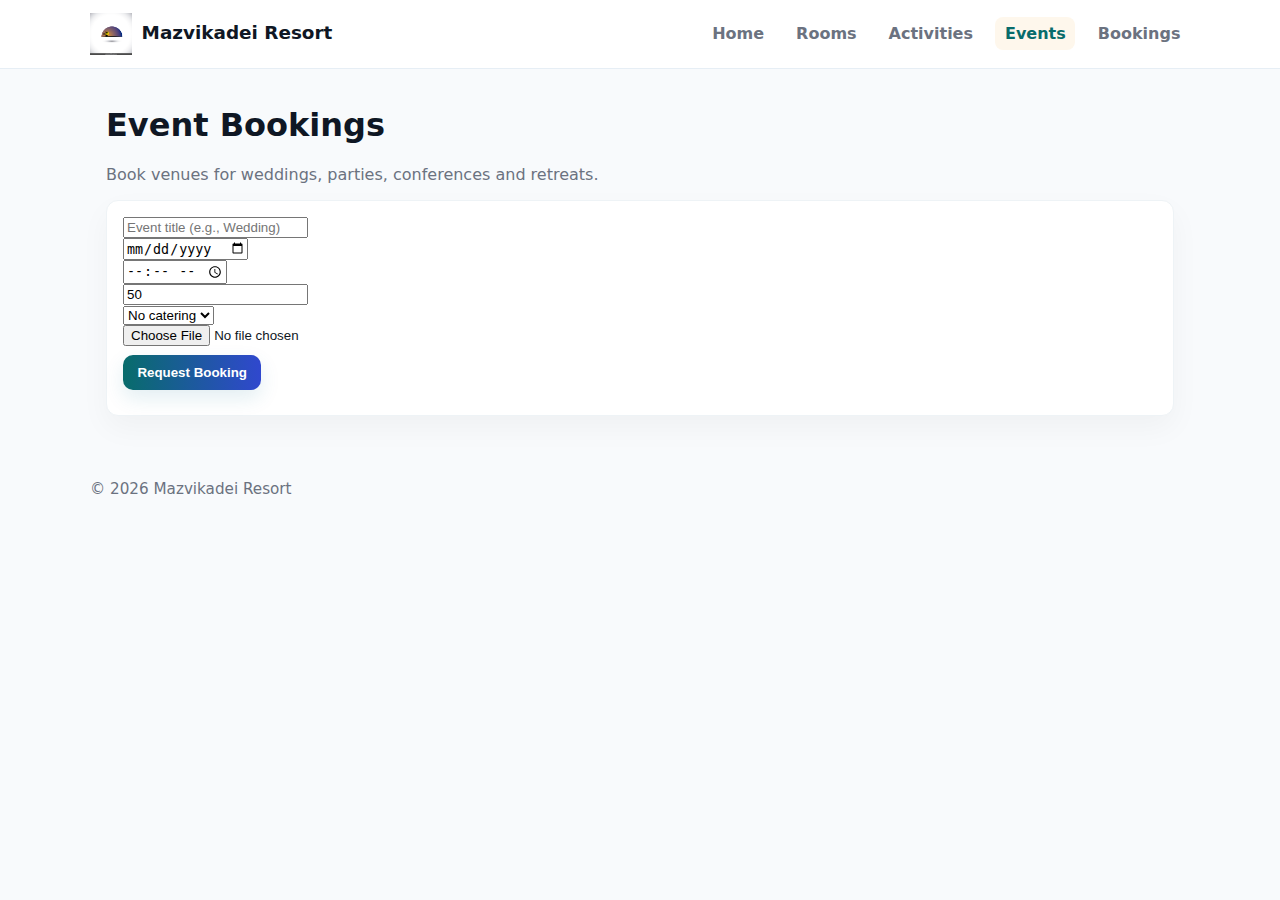
<file: events.html>
<!doctype html>
<html lang="en"><head><meta charset="utf-8"/><meta name="viewport" content="width=device-width,initial-scale=1"/><title>Events - Mazvikadei Resort</title><link rel="stylesheet" href="styles.css"/></head><body>
<header class="site-header"><div class="container header-inner"><div class="brand"><img src="assets/logo.jpg" style="height:42px;margin-right:.6rem;vertical-align:middle">Mazvikadei Resort</div><nav class="nav"><a href="index.html">Home</a><a href="rooms.html">Rooms</a><a href="activities.html">Activities</a><a href="events.html" class="active">Events</a><a href="bookings.html">Bookings</a></nav></div></header>
<main class="container">
  <h1>Event Bookings</h1>
  <p class="muted">Book venues for weddings, parties, conferences and retreats.</p>
  <div class="card">
    <form id="eventForm">
      <div class="form-row"><input name="title" required placeholder="Event title (e.g., Wedding)"></div>
      <div class="form-row"><input name="date" type="date" required></div>
      <div class="form-row"><input name="time" type="time" required></div>
      <div class="form-row"><input name="guests" type="number" min="1" value="50" required></div>
      <div class="form-row"><select name="catering"><option value="none">No catering</option><option value="basic">Basic</option><option value="premium">Premium</option></select></div>
      <div class="form-row"><input type="file" id="attachment"></div>
      <div style="margin-top:.6rem"><button class="btn primary">Request Booking</button></div>
      <div id="eventStatus" class="muted" style="margin-top:.6rem"></div>
    </form>
  </div>
</main>
<footer class="site-footer container">© <span id="year"></span> Mazvikadei Resort</footer>
<script src="app.js"></script>
</body></html>
</file>
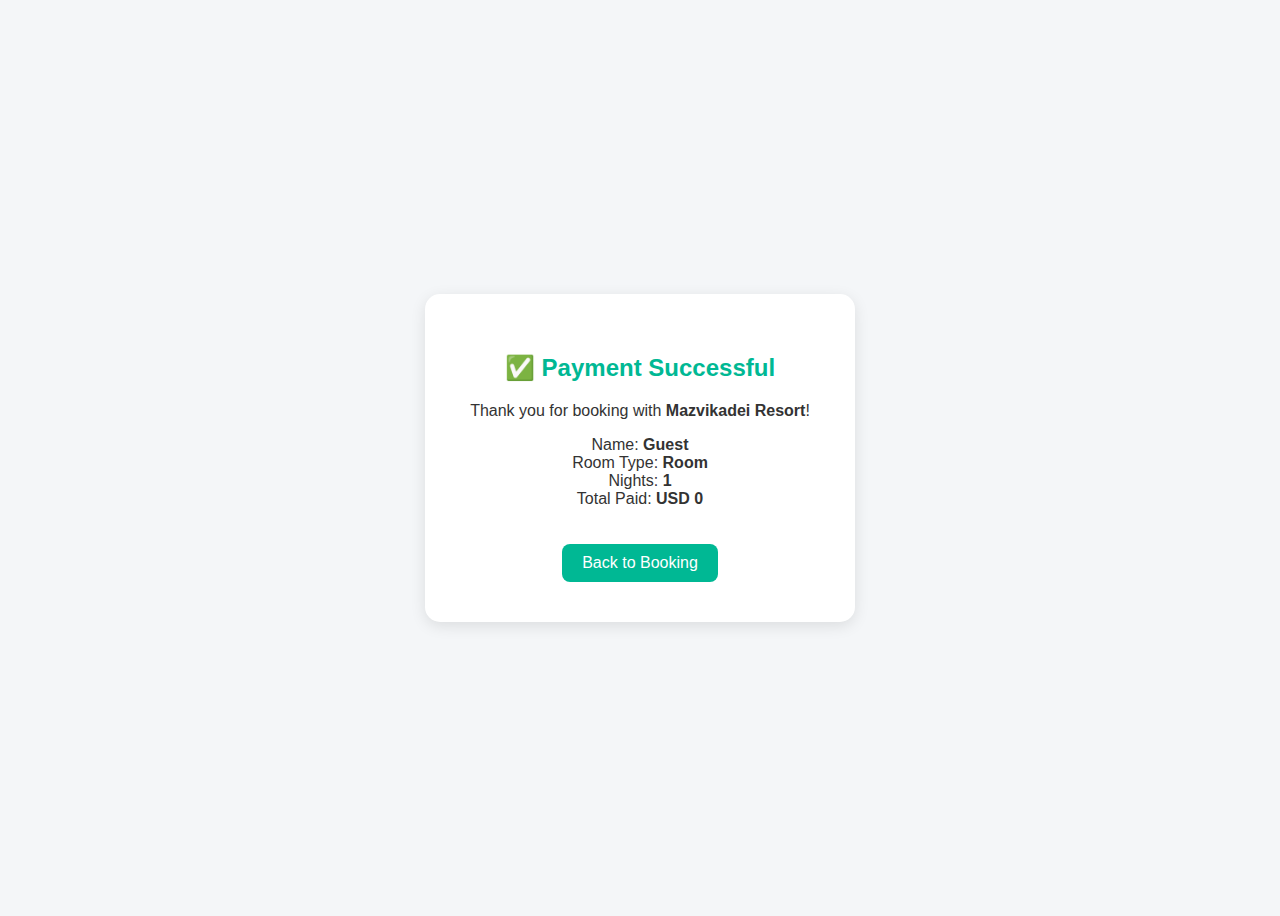
<file: sql/confirm.html>
<!DOCTYPE html>
<html lang="en">
<head>
  <meta charset="UTF-8">
  <meta name="viewport" content="width=device-width, initial-scale=1.0">
  <title>Booking Confirmation - Mazvikadei Resort</title>
  <style>
    body {
      font-family: Arial, sans-serif;
      background: #f4f6f8;
      display: flex;
      justify-content: center;
      align-items: center;
      height: 100vh;
    }
    .confirm-box {
      background: white;
      padding: 40px;
      border-radius: 15px;
      text-align: center;
      box-shadow: 0 4px 15px rgba(0,0,0,0.1);
      width: 350px;
    }
    h2 { color: #00b894; }
    p { color: #333; margin-top: 10px; }
    a {
      display: inline-block;
      margin-top: 20px;
      text-decoration: none;
      background: #00b894;
      color: white;
      padding: 10px 20px;
      border-radius: 8px;
    }
    a:hover { background: #019874; }
  </style>
</head>
<body>
  <div class="confirm-box">
    <h2>✅ Payment Successful</h2>
    <p>Thank you for booking with <strong>Mazvikadei Resort</strong>!</p>
    <p id="bookingDetails"></p>
    <a href="booking.html">Back to Booking</a>
    
  </div>

  <script>
    // Load data from localStorage
    const name = localStorage.getItem('customerName') || 'Guest';
    const room = localStorage.getItem('roomType') || 'Room';
    const nights = localStorage.getItem('nights') || 1;
    const amount = localStorage.getItem('amount') || 0;

    document.getElementById('bookingDetails').innerHTML =
      `Name: <strong>${name}</strong><br>
       Room Type: <strong>${room}</strong><br>
       Nights: <strong>${nights}</strong><br>
       Total Paid: <strong>USD ${amount}</strong>`;
  </script>
</body>
</html>
</file>
<file: styles.css>
:root{--primary:#086c6b;--accent:#f59e0b;--muted:#6b7280;--bg:#f8fafc}
*{box-sizing:border-box}body{font-family:Inter,system-ui,Segoe UI,Roboto,Arial;margin:0;background:var(--bg);color:#0f1724}a{color:inherit;text-decoration:none}
.container{max-width:1100px;margin:0 auto;padding:1rem}
.site-header{background:#fff;border-bottom:1px solid #e6eef5;position:sticky;top:0;z-index:10}
.header-inner{display:flex;align-items:center;gap:1rem;padding:.8rem 0}
.brand{font-weight:800;font-size:1.15rem}
.nav{margin-left:auto;display:flex;gap:.8rem;align-items:center}
.nav a{padding:.45rem .6rem;border-radius:8px;color:var(--muted);font-weight:700}
.nav a.active{background:rgba(245,158,11,0.08);color:var(--primary)}
.card{background:#fff;border-radius:12px;padding:1rem;box-shadow:0 12px 30px rgba(2,6,23,0.04);border:1px solid #eef3f6}
.hero{display:flex;gap:1rem;align-items:center;padding:1.2rem 1rem}
.hero-media img{width:360px;border-radius:12px;object-fit:cover}
.lead{color:var(--muted);margin-top:0}
.features{display:grid;grid-template-columns:repeat(auto-fit,minmax(220px,1fr));gap:1rem;margin-top:1rem}
.feature{padding:1rem}
.btn{padding:.6rem .9rem;border-radius:10px;border:none;cursor:pointer;background:#eef7f8;font-weight:800}
.btn.primary{background:linear-gradient(90deg,var(--primary),#3048ce);color:#fff;box-shadow:0 8px 20px rgba(14,116,144,0.12)}
.search-row{display:flex;gap:.6rem;align-items:center;padding:.8rem;margin-top:1rem}
.rooms-grid{display:grid;grid-template-columns:repeat(auto-fit,minmax(260px,1fr));gap:1rem;margin-top:1rem}
.room{display:flex;gap:.8rem;align-items:flex-start}
.room img{width:140px;height:100px;object-fit:cover;border-radius:8px}
.room .meta{flex:1}
.room .price{font-weight:900;color:var(--primary)}
.muted{color:var(--muted)}
.site-footer{margin-top:2rem;padding:1rem 0;color:var(--muted);font-size:.95rem}
@media (max-width:880px){.hero{flex-direction:column}.hero-media img{width:100%}.nav{display:none}}
</file>
